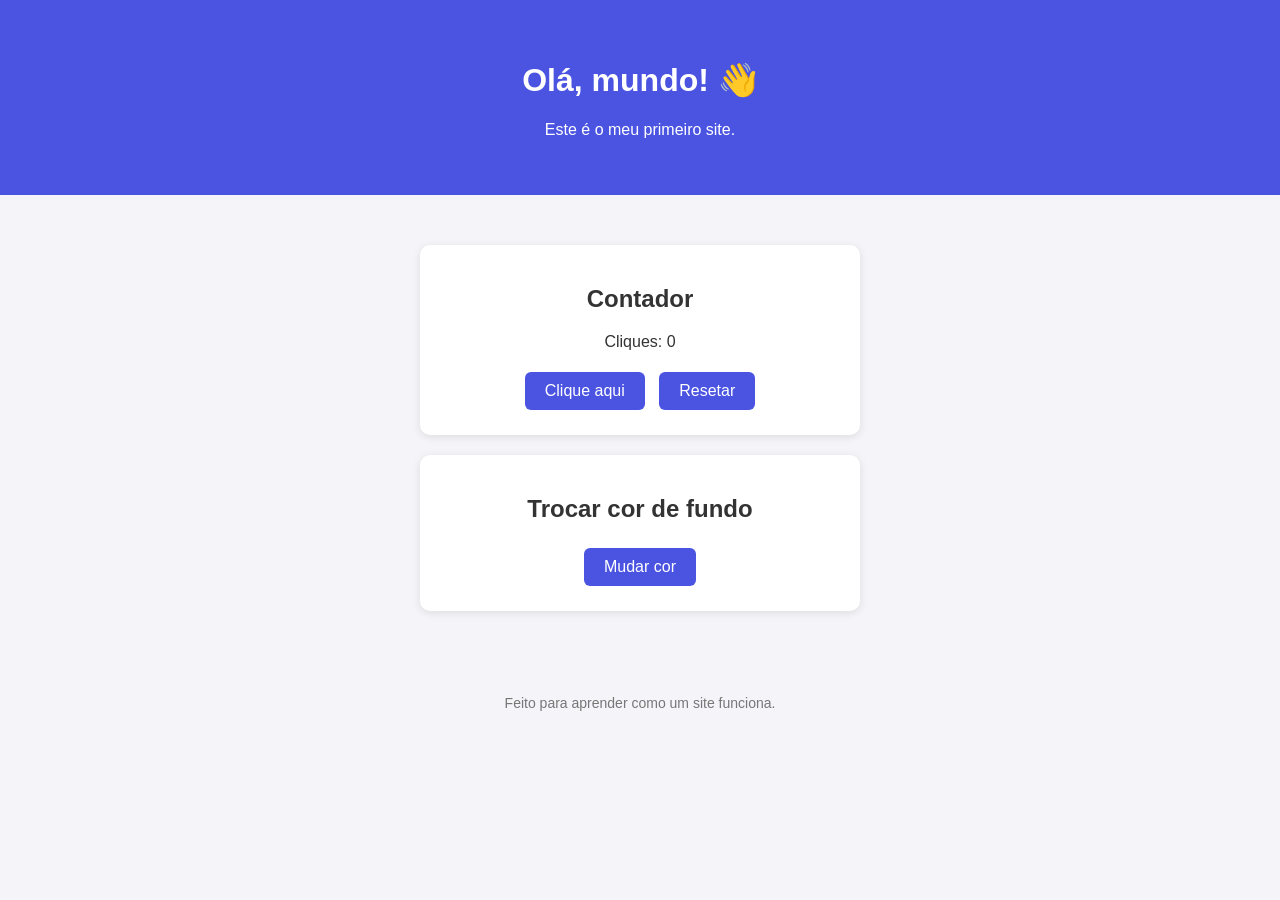
<file: index.html>
<!DOCTYPE html>
<html lang="pt-br">
<head>
  <meta charset="UTF-8">
  <meta name="viewport" content="width=device-width, initial-scale=1.0">
  <title>Meu Primeiro Site</title>
  <link rel="stylesheet" href="style.css">
</head>
<body>

  <header>
    <h1>Olá, mundo! 👋</h1>
    <p>Este é o meu primeiro site.</p>
  </header>

  <main>
    <section>
      <h2>Contador</h2>
      <p>Cliques: <span id="contador">0</span></p>
      <button id="botaoClicar">Clique aqui</button>
      <button id="botaoResetar">Resetar</button>
    </section>

    <section>
      <h2>Trocar cor de fundo</h2>
      <button id="botaoCor">Mudar cor</button>
    </section>
  </main>

  <footer>
    <p>Feito para aprender como um site funciona.</p>
  </footer>

  <script src="script.js"></script>
</body>
</html>
</file>
<file: style.css>
/* Aqui controlamos a aparência do site (cores, espaçamento, fontes) */

body {
  font-family: Arial, sans-serif;
  text-align: center;
  background-color: #f4f4f9;
  color: #333;
  margin: 0;
  padding: 0;
  transition: background-color 0.3s ease;
}

header {
  background-color: #4a54e1;
  color: white;
  padding: 40px 20px;
}

main {
  padding: 30px 20px;
}

section {
  background: white;
  max-width: 400px;
  margin: 20px auto;
  padding: 20px;
  border-radius: 10px;
  box-shadow: 0 2px 8px rgba(0, 0, 0, 0.1);
}

button {
  background-color: #4a54e1;
  color: white;
  border: none;
  padding: 10px 20px;
  margin: 5px;
  border-radius: 6px;
  font-size: 16px;
  cursor: pointer;
}

button:hover {
  background-color: #363fc7;
}

footer {
  padding: 20px;
  color: #777;
  font-size: 14px;
}
</file>
